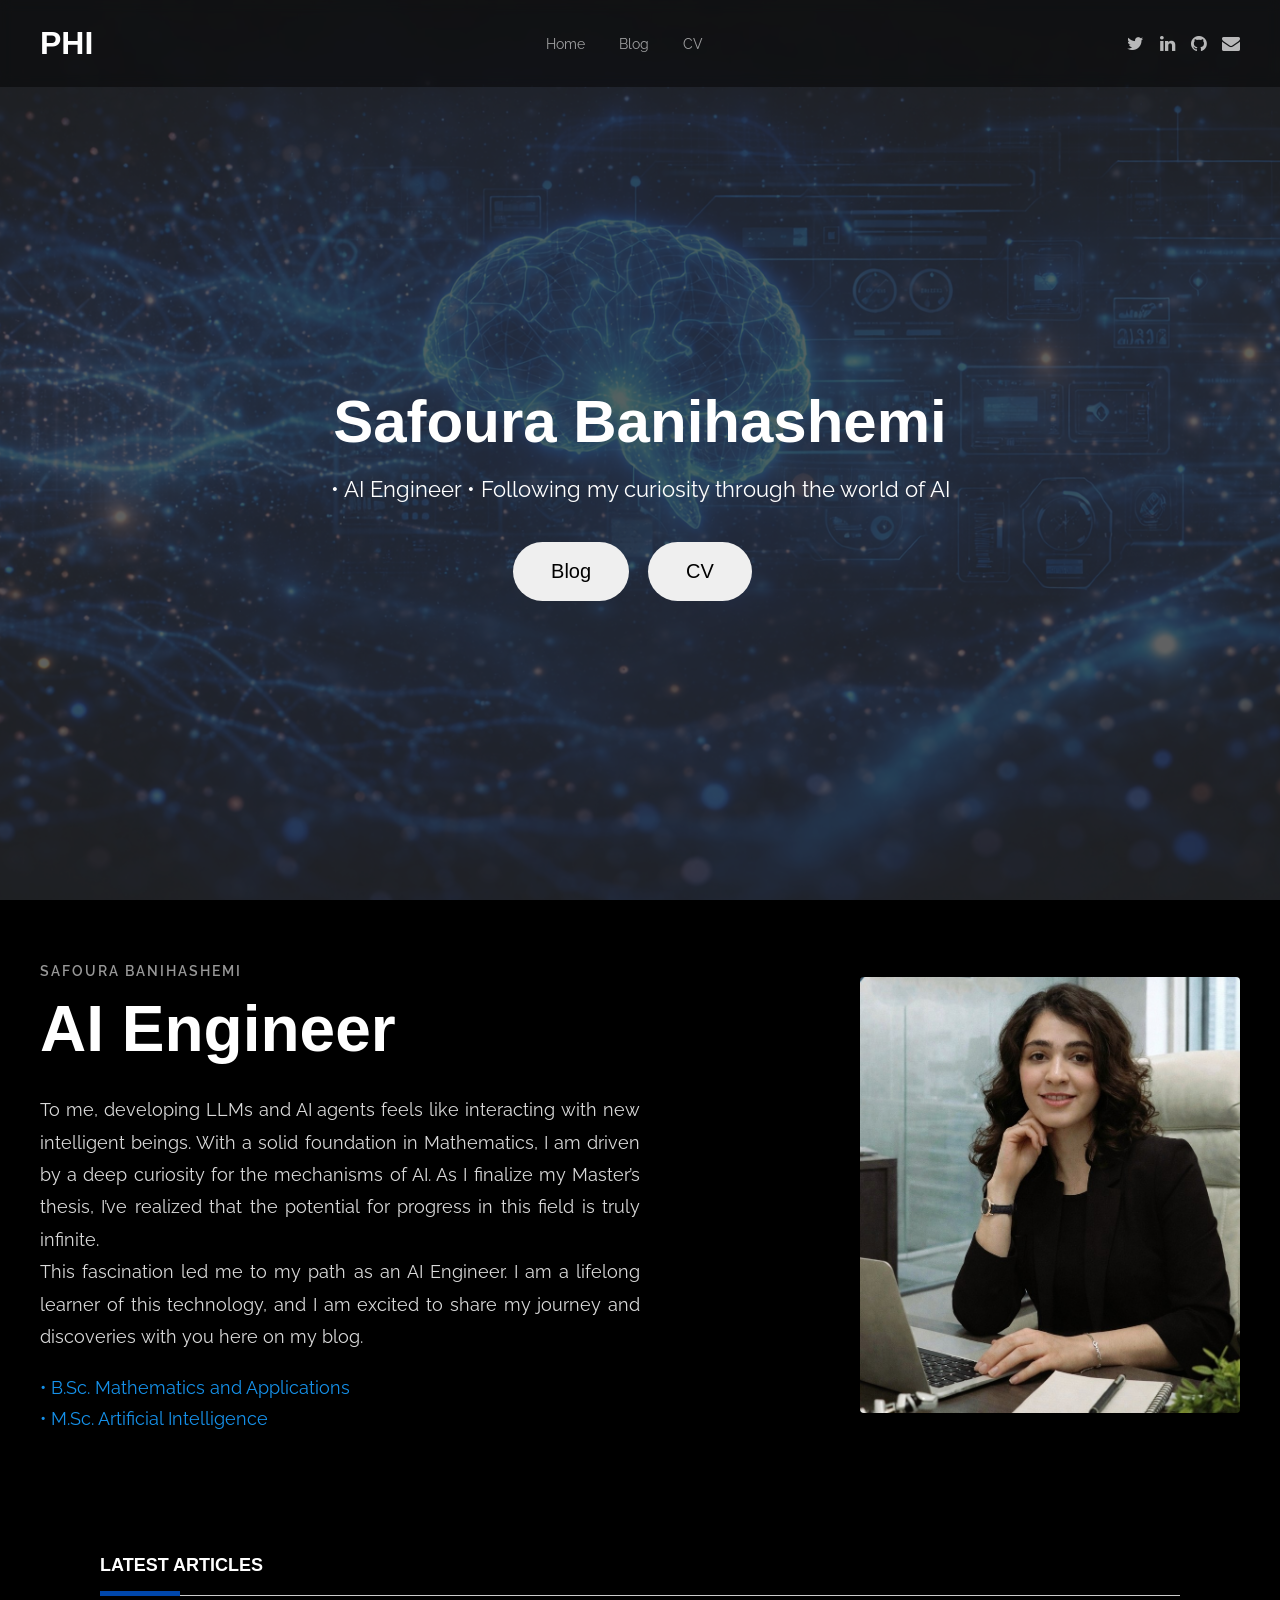
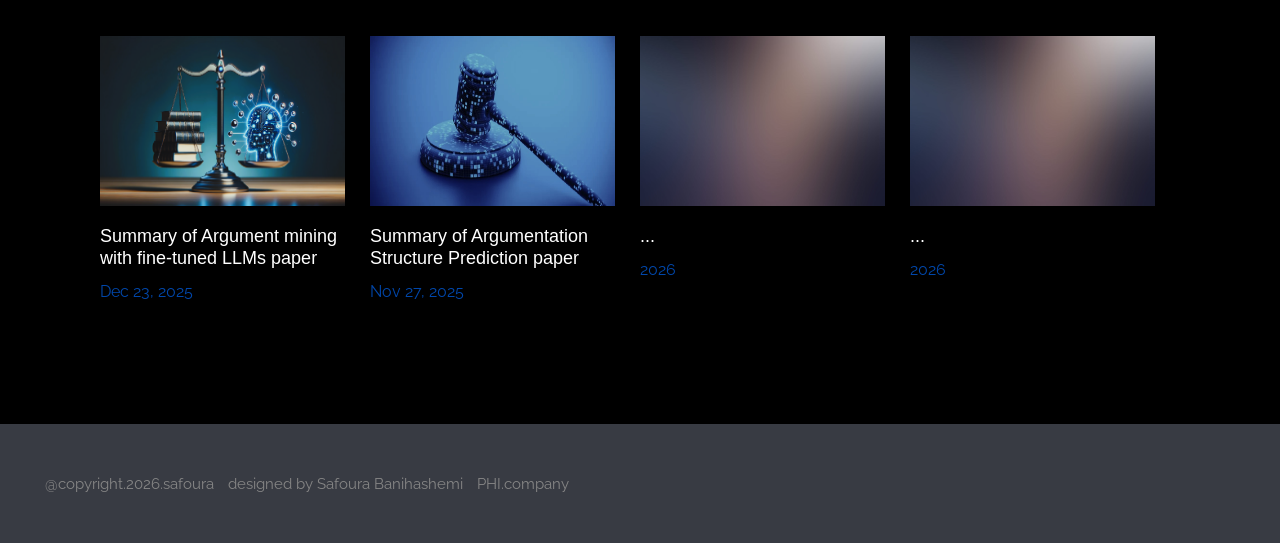
<file: index.html>
<!DOCTYPE html>
<html lang="en">
<head>
    <meta charset="UTF-8">
    <meta http-equiv="X-UA-Compatible" content="IE=edge">
    <meta name="viewport" content="width=device-width, initial-scale=1.0">
    <title>Safoura</title>
    <link rel="stylesheet" href="css/style.css">
    <link rel="icon" type="image/png" href="img/PHI.png">
</head>
<body>


    <!--Header-->
    <div class="header">
        <div class="top-menu">
            <h1><a href="#">PHI</a></h1>
            <div class="nav">
                <ul>
                    <li><a href="index.html">Home</a></li>
                    <li><a href="#latest-articles">Blog</a></li>
                    <li><a href="CV\CV.pdf">CV</a></li>
                </ul>
            </div>
            <!-- Social Icons -->
            <div class="social">
                <a href="https://x.com/safoura0_0" class="icon fa-twitter"></a>
                <a href="https://www.linkedin.com/in/safoura-banihashemi/" class="icon fa-linkedin"></a>
                <a href="https://github.com/safoura-banihashemi" class="icon fa-github"></a>
                <a href="safoura.banihashemi3@gmail.com" class="icon fa-envelope"></a>
            </div>
        </div>
        <!-- Banner content -->
        <div class="banner-content">
            <h2>Safoura Banihashemi</h2>
            <p> • AI Engineer • Following my curiosity through the world of AI</p>
            <div>
                <button class="btn .btn-gray btn-big"><a href="#latest-articles">Blog</a></button>
                <button class="btn .btn-gray btn-big"><a href="CV/CV.pdf">CV</a></button>
            </div>
        </div>
    </div>



    <!--About-->
    <section class="about">
        <div class="about-container">
            <div class="about-text">
                <p class="label">Safoura Banihashemi</p>
                <h2 class="name-title">AI Engineer</h2>
                <p class="text">
                    To me, developing LLMs and AI agents feels like interacting with new intelligent beings.
                    With a solid foundation in Mathematics,
                    I am driven by a deep curiosity for the mechanisms of AI.
                    As I finalize my Master’s thesis,
                    I’ve realized that the potential for progress in this field is truly infinite.
                    <br>
                    This fascination led me to my path as an AI Engineer.
                    I am a lifelong learner of this technology,
                    and I am excited to share my journey and discoveries with you here on my blog.
                </p>
                <p class="study">
                    • B.Sc. Mathematics and Applications
                    <br>
                    • M.Sc. Artificial Intelligence
                </p>
            </div>
        <div class="about-image">
            <img src="img/Me.jpeg" alt="Profile">
        </div>
        </div>
    </section>






<!-- BLOG -->
    <section class="blog">
        <h2 class="title", id="latest-articles">LATEST ARTICLES</h2>
        <section>
            <article class="main-news-w-25">
                <img src="img/blog2.png" alt="" class="main-news-img">
                <h3 class="article-title"><a href="blog/2/blog2.html">Summary of Argument mining with fine-tuned LLMs paper</a></h3>
                <ul class="info-bar-blog">
                    <li>Dec 23, 2025</li>
                </ul>
            </article>
        </section>
        <section>
            <article class="main-news-w-25">
                <img src="img/blog1.jpg" alt="" class="main-news-img">
                <h3 class="article-title"><a href="blog/1/blog1.html">Summary of Argumentation Structure Prediction paper</a></h3>
                <ul class="info-bar-blog">
                    <li>Nov 27, 2025</li>
                </ul>
            </article>
        </section>
        <section>
            <article class="main-news-w-25">
                <img src="img/pic03.jpg" alt="" class="main-news-img">
                <h3 class="article-title"><a href="#">...</a></h3>
                <ul class="info-bar-blog">
                    <li>2026</li>
                </ul>
            </article>
        </section>
        <section>
            <article class="main-news-w-25">
                <img src="img/pic03.jpg" alt="" class="main-news-img">
                <h3 class="article-title"><a href="#">...</a></h3>
                <ul class="info-bar-blog">
                    <li>2026</li>
                </ul>
            </article>
        </section>
        <section class="clear-fix"></section>        
    </section>














    <div class="footer">
        <ul class="copyright">
            <li>@copyright.2026.safoura</li>
            <li>designed by <a href="#">Safoura Banihashemi</a></li>
            <li><a href="#">PHI.company</a></li>
        </ul>
    </div>
</body>
</html>
</file>
<file: css/style.css>
@import url(font-awesome.min.css);
@font-face {
    font-family: "Raleway";
    src: url(../fonts/Raleway/Raleway-VariableFont_wght.ttf);
}
h1,h2,h3,h4,h5,h6{
    font-family: Helvetica;
}
* {
    margin: 0;
    box-sizing: border-box;
}
.clear-fix {
    clear: both;
}
body {
    font-family: "Raleway", Helvetica, sans-serif;
    color: #444;
}
a{
    text-decoration: none;
    color: #fff;
}






/* ---------Header-------- */
.header {
    background-image: url(../img/dark_tint.png), url(../img/ChatGPT.png);
    background-position: center;
    background-size: cover;
    color: #fff;

    min-height: 100vh;
    display: flex;
    flex-direction: column;
}

.header h1{
    float: left;
}

/*nav*/
.nav {
    flex: 1;
    text-align: center;
}
.nav ul {
    list-style: none;
}
.nav ul li {
    display: inline-block;
    padding: 0 15px;
}
.nav ul li a {
    text-decoration: none;
    color: rgba(255,255,255,0.6);
    font-size: 14px;
    transition: color .2s ease;
}
.nav ul li a:hover {
    color: #ffffff;
}

.top-menu {
    display: flex;
    align-items: center;
    justify-content: space-between;
    padding: 25px 40px;
    position: sticky;
    top: 0;
    background: rgba(0,0,0,0.45);
    backdrop-filter: blur(6px);
    z-index: 1000;
}

/*Social*/
.social a {
    color: rgba(255,255,255,0.7);
    font-size: 18px;
    margin-left: 12px;
    transition: color .2s ease;
}
.social a:hover {
    color: #ffffff;
}
.icon:before {
    font-family: FontAwesome;
    font-style: normal;
}

/* Banner */
.banner-content {
    flex: 1; /* fills remaining height below top-menu */
    display: flex;
    flex-direction: column;
    justify-content: center; /* vertical center */
    align-items: center;     /* horizontal center */
    text-align: center;

    padding: 0 20px;
}
.banner-content h2 {
    font-size: 60px;
    margin-bottom: 20px;
}

.banner-content p {
    font-size: 22px;
    margin-bottom: 40px;
}

/*btn*/
.btn {
    border: none;
    border-radius: 30px;
    padding: 14px 32px;
    margin-right: 15px;
    font-size: 18px;
    cursor: pointer;
}
.btn-gray{
    background-color: #fff;
    color: #444!important;
}
.btn-blue{
    background-color: #3cadd4;
    color: #fff!important;
}
.btn-dark{
    background-color: #383b43;
    color: #ffffff!important;
}
.btn-big{
    font-size: 20px!important;
    padding: 18px 38px;
}
.btn a {
    color: #000000!important;
}


/*----------------About-----------------*/
.about {
    background-color: #000;
    color: #fff;
    padding-top: 60px;
    padding-bottom: 20px;
    padding-left: 40px;
    padding-right: 40px;
}
.about-container {
    max-width: 1200px;
    margin: 0 auto;

    display: flex;
    align-items: center;
    justify-content: space-between;
    gap: 80px;
}
.about-text {
    max-width: 600px;
}

.about-text .label {
    text-transform: uppercase;
    letter-spacing: 2px;
    font-size: 14px;
    font-weight: 600;
    opacity: 0.7;
    margin-bottom: 10px;
}

.name-title {
    font-size: 64px;
    font-weight: 800;
    margin-bottom: 30px;
    line-height: 1.1;
}

.about-text p {
    font-size: 18px;
    line-height: 1.7;
    color: rgba(255, 255, 255, 0.85);
}
.about-image img {
    width: 380px;
    max-width: 100%;
    border-radius: 4px;
    object-fit: cover;
}
.about-text .text {
    text-align: justify;
    line-height: 1.8;
    font-weight: 400;
}
.about-text .study {
    padding-top: 20px;
    color: #1591EA;
}
@media (max-width: 900px) {
    .about-container {
        flex-direction: column-reverse;
        text-align: center;
        gap: 40px;
    }

    .name-title {
        font-size: 48px;
    }

    .about-image img {
        width: 280px;
    }
}













/* ------------blog------------- */
.title {
    position: relative;
    padding-bottom: 20px;
    margin-bottom: 40px;
    font-size: 18px;
    font-weight: 700;
    color: #fff;
}
.title:after {
    position: absolute;
    bottom: 0;
    left: 0;
    content: '';
    width: 100%;
    height: 1px;
    background: #ccc;
}
.title:before {
    position: absolute;
    bottom: 0;
    left: 0;
    content: '';
    width: 80px;
    height: 5px;
    background: #0047AB;
    z-index: 1;
}
.blog-title {
    text-align: center;
    background-color: #000;
    color: #1591EA;
}
.blog {
    background-color: #000;
    padding-right: 100px;
    padding-left: 100px;
    padding-top: 100px;
    padding-bottom: 100px;
}
.main-news-w-25 {
    width: calc(25% - 25px);
    float: left;
    margin-right: 25px;
}
.main-news-w-25:last-of-type {
    margin-left: 0;
}
.main-news-img {
    width: 100%;
    height: 170px;
}
@media(max-width:575.98px) {
    .main-news-w-25 {
        width: 100%;
        float: none;
    }
}
.article-title {
    padding-top: 15px;
}
.article-title a {
    font-size: 18px;
    font-weight: 200;
    line-height: 2px;
}
.info-bar-blog {
    padding-top: 10px;
    padding-bottom: 20px;
    padding-left: 0;
}
.info-bar-blog li {
    display: inline-block;
    margin-right: 20px;
    line-height: 25px;
    color: #0047AB;
}














/*Footer*/
.about-footer p{
    line-height: 25px;
    margin-bottom: 40px;
    font-size: 15px;
}
.about-footer{
    width: 65%;
    margin: 50px auto;
    text-align: center;
}
.footer{
    background-color: #383b43;
    padding: 50px 0;
}
.copyright li{
    color: #858585;
    display: inline;
    font-size: 15px;
    margin: 0 5px;
}
.copyright a{
    color: #858585;
}
</file>
